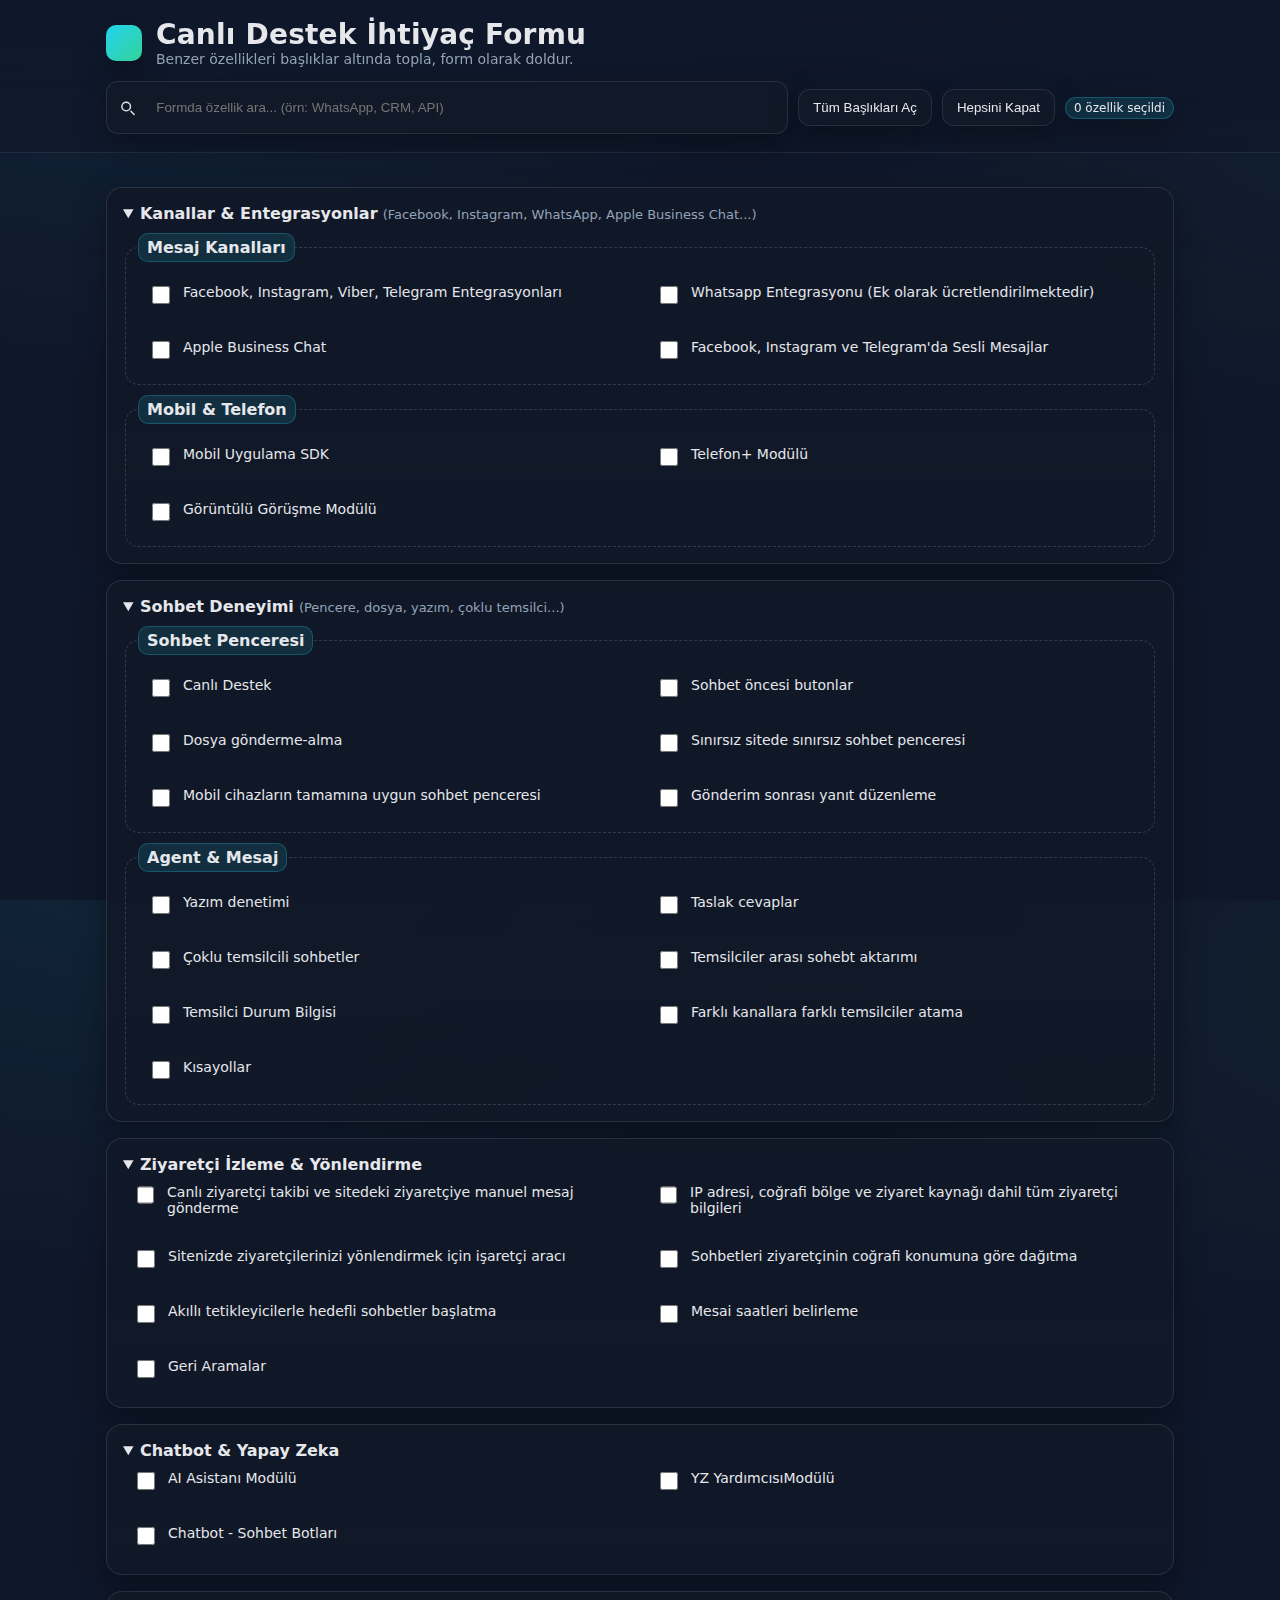
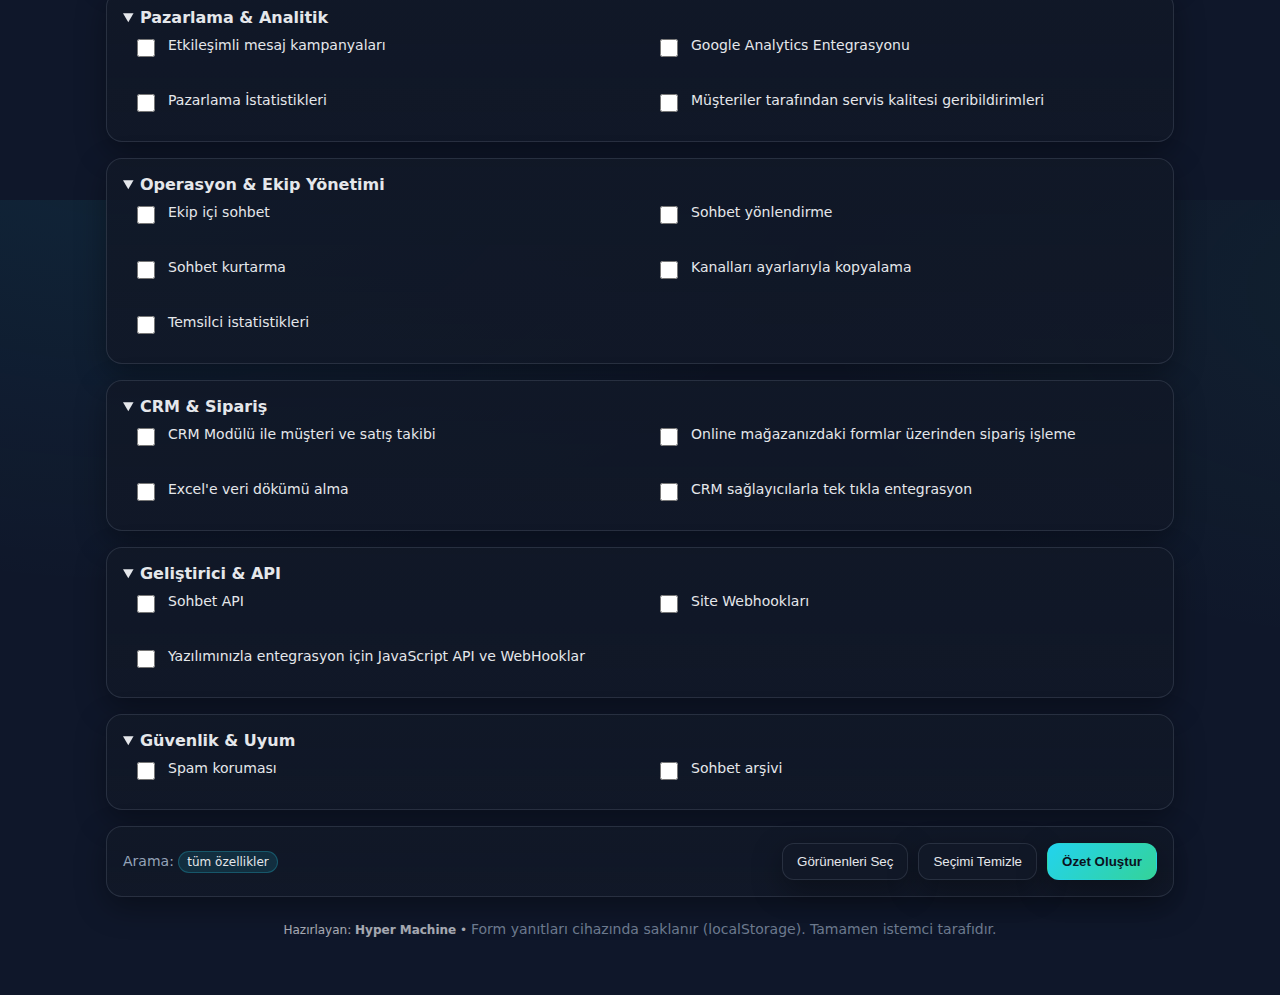
<file: index.html>
<!doctype html>
<html lang="tr">
<head>
  <meta charset="utf-8" />
  <meta name="viewport" content="width=device-width, initial-scale=1" />
  <title>Canlı Destek İhtiyaç Formu</title>
  <style>
    :root{
      --bg: #0f172a;         /* slate-900 */
      --card: #111827;       /* gray-900 */
      --muted: #94a3b8;      /* slate-400 */
      --text: #e5e7eb;       /* gray-200 */
      --primary: #22d3ee;    /* cyan-400 */
      --accent: #34d399;     /* emerald-400 */
      --danger: #f87171;     /* red-400 */
      --ring: rgba(34, 211, 238, .5);
      --shadow: 0 10px 30px rgba(0,0,0,.35);
      --radius: 16px;
    }
    *{box-sizing:border-box}
    html,body{height:100%}
    body{
      margin:0; font-family: ui-sans-serif, system-ui, -apple-system, Segoe UI, Roboto, Helvetica, Arial, "Apple Color Emoji","Segoe UI Emoji";
      background: radial-gradient(1200px 800px at 10% -10%, rgba(34,211,238,.08), transparent 60%),
                  radial-gradient(1000px 600px at 110% 10%, rgba(52,211,153,.05), transparent 60%), var(--bg);
      color:var(--text);
    }
    header{position: sticky; top:0; z-index:10; backdrop-filter: blur(8px);
      background: linear-gradient(180deg, rgba(15,23,42,.9), rgba(15,23,42,.65));
      border-bottom: 1px solid rgba(148,163,184,.15);}    
    .container{max-width:1100px; margin:0 auto; padding:18px 16px}
    .title{display:flex; gap:14px; align-items:center}
    .logo{width:36px; height:36px; border-radius:10px; background:linear-gradient(135deg, var(--primary), var(--accent)); box-shadow: var(--shadow)}
    h1{font-size: clamp(20px, 2.8vw, 28px); margin:0; letter-spacing:.2px}
    .muted{color:var(--muted); font-size:14px}

    form{margin-top:16px; display:grid; gap:16px}
    .card{background: linear-gradient(180deg, rgba(17,24,39,.9), rgba(17,24,39,.85)); border:1px solid rgba(148,163,184,.18); padding:16px; border-radius: var(--radius); box-shadow: var(--shadow)}
    .grid{display:grid; gap:12px}
    .grid.cols-2{grid-template-columns:1fr 1fr}
    .grid.cols-3{grid-template-columns:repeat(3,1fr)}
    @media (max-width: 860px){ .grid.cols-2, .grid.cols-3{grid-template-columns:1fr} }
    label{font-size:14px; color:var(--text)}
    input[type="text"], input[type="url"], input[type="number"], select, textarea{
      width:100%; padding:10px 12px; border-radius:12px; border:1px solid rgba(148,163,184,.18); background:var(--card); color:var(--text);
      outline:none; box-shadow: var(--shadow)
    }
    textarea{min-height:90px; resize:vertical}

    fieldset{border:1px dashed rgba(148,163,184,.25); border-radius:14px; padding:12px}
    legend{padding:4px 8px; border-radius:10px; background:rgba(34,211,238,.12); border:1px solid rgba(34,211,238,.25); font-weight:600}
    .option{display:flex; gap:10px; align-items:flex-start; padding:10px; border-radius:12px}
    .option:hover{background:rgba(148,163,184,.06)}
    .option input[type="checkbox"]{width:18px; height:18px; accent-color: var(--primary); margin-top:2px}

    .toolbar{display:flex; flex-wrap:wrap; gap:10px; align-items:center; margin-top:14px}
    .toolbar > *{border-radius: 12px; border:1px solid rgba(148,163,184,.18); background: var(--card); color:var(--text); box-shadow: var(--shadow)}
    .search{flex:1 1 260px; display:flex; align-items:center; gap:10px; padding:10px 12px}
    .search input{width:100%; padding:8px 10px; background:transparent; border:0; outline: none; color:var(--text)}

    .btn{display:inline-flex; align-items:center; gap:8px; padding:10px 14px; border-radius:12px; border:1px solid rgba(148,163,184,.18); background:var(--card); color:var(--text); cursor:pointer; box-shadow: var(--shadow); transition:.15s transform}
    .btn:hover{transform: translateY(-1px)}
    .btn.primary{border-color: transparent; background: linear-gradient(135deg, var(--primary), var(--accent)); color:#0b1220; font-weight:600}
    .btn.danger{border-color: rgba(248,113,113,.25)}
    .btn:disabled{opacity:.6; cursor:not-allowed}

    .summary{background: linear-gradient(180deg, rgba(17,24,39,.9), rgba(17,24,39,.86));
      border:1px solid rgba(148,163,184,.18); border-radius: var(--radius); box-shadow: var(--shadow); padding:16px}
    .summary h3{margin:0 0 10px}
    .summary pre{white-space:pre-wrap; word-wrap:break-word; background:#0b1220; border-radius:12px; padding:12px; border:1px solid rgba(148,163,184,.2)}

    .footer{opacity:.7; font-size:12px; text-align:center; margin:24px 0 40px}
    .pill{display:inline-block; padding:3px 8px; border-radius:999px; background:rgba(34,211,238,.12); border:1px solid rgba(34,211,238,.25); font-size:12px; color:var(--text)}
    .muted-row{color:var(--muted); font-size:13px}
  </style>
</head>
<body>
  <header>
    <div class="container">
      <div class="title">
        <div class="logo" aria-hidden="true"></div>
        <div>
          <h1>Canlı Destek İhtiyaç Formu</h1>
          <div class="muted">Benzer özellikleri başlıklar altında topla, form olarak doldur.</div>
        </div>
      </div>
      <div class="toolbar">
        <div class="search" role="search">
          <svg width="18" height="18" viewBox="0 0 24 24" fill="none" xmlns="http://www.w3.org/2000/svg" aria-hidden="true"><path d="M21 21l-4.35-4.35" stroke="currentColor" stroke-width="2" stroke-linecap="round"/><circle cx="10" cy="10" r="6" stroke="currentColor" stroke-width="2"/></svg>
          <input id="q" type="search" placeholder="Formda özellik ara... (örn: WhatsApp, CRM, API)" autocomplete="off" />
        </div>
        <button class="btn" id="expandAll">Tüm Başlıkları Aç</button>
        <button class="btn" id="collapseAll">Hepsini Kapat</button>
        <span class="pill" id="selStat">0 özellik seçildi</span>
      </div>
    </div>
  </header>

  <main class="container">

    <!-- Özellik Başlıkları (fieldset) -->
    <form id="featureForm">
      <details class="card" open>
        <summary><strong>Kanallar & Entegrasyonlar</strong> <span class="muted-row">(Facebook, Instagram, WhatsApp, Apple Business Chat...)</span></summary>
        <fieldset style="margin-top:10px">
          <legend>Mesaj Kanalları</legend>
          <div class="grid cols-2" id="grp-kanal"></div>
        </fieldset>
        <fieldset style="margin-top:10px">
          <legend>Mobil & Telefon</legend>
          <div class="grid cols-2" id="grp-mobil"></div>
        </fieldset>
      </details>

      <details class="card" open>
        <summary><strong>Sohbet Deneyimi</strong> <span class="muted-row">(Pencere, dosya, yazım, çoklu temsilci...)</span></summary>
        <fieldset style="margin-top:10px">
          <legend>Sohbet Penceresi</legend>
          <div class="grid cols-2" id="grp-pencere"></div>
        </fieldset>
        <fieldset style="margin-top:10px">
          <legend>Agent & Mesaj</legend>
          <div class="grid cols-2" id="grp-agent"></div>
        </fieldset>
      </details>

      <details class="card" open>
        <summary><strong>Ziyaretçi İzleme & Yönlendirme</strong></summary>
        <div class="grid cols-2" id="grp-ziyaret"></div>
      </details>

      <details class="card" open>
        <summary><strong>Chatbot & Yapay Zeka</strong></summary>
        <div class="grid cols-2" id="grp-ai"></div>
      </details>

      <details class="card" open>
        <summary><strong>Pazarlama & Analitik</strong></summary>
        <div class="grid cols-2" id="grp-marketing"></div>
      </details>

      <details class="card" open>
        <summary><strong>Operasyon & Ekip Yönetimi</strong></summary>
        <div class="grid cols-2" id="grp-operasyon"></div>
      </details>

      <details class="card" open>
        <summary><strong>CRM & Sipariş</strong></summary>
        <div class="grid cols-2" id="grp-crm"></div>
      </details>

      <details class="card" open>
        <summary><strong>Geliştirici & API</strong></summary>
        <div class="grid cols-2" id="grp-dev"></div>
      </details>

      <details class="card" open>
        <summary><strong>Güvenlik & Uyum</strong></summary>
        <div class="grid cols-2" id="grp-security"></div>
      </details>

      <div class="card" style="display:flex; gap:10px; flex-wrap:wrap; align-items:center; justify-content:space-between">
        <div class="muted">Arama: <span class="pill" id="filterStat">tüm özellikler</span></div>
        <div style="display:flex; gap:10px">
          <button type="button" class="btn" id="selectAll">Görünenleri Seç</button>
          <button type="button" class="btn" id="clearAll">Seçimi Temizle</button>
          <button type="button" class="btn primary" id="buildSummary">Özet Oluştur</button>
        </div>
      </div>
    </form>

    <section class="summary" id="summary" style="display:none">
      <h3>Teklif Özeti</h3>
      <pre id="summaryText"></pre>
      <div style="display:flex; gap:10px; flex-wrap:wrap">
        <button id="copyBtn" class="btn">Özeti Kopyala</button>
        <button id="jsonBtn" class="btn">JSON indir</button>
        <button id="csvBtn" class="btn">CSV indir</button>
        <button id="shareBtn" class="btn">Paylaşılabilir Bağlantı</button>
      </div>
    </section>

    <p class="footer">Hazırlayan: <strong>Hyper Machine</strong> • <span class="muted">Form yanıtları cihazında saklanır (localStorage). Tamamen istemci tarafıdır.</span></p>
  </main>

  <script>
    // ---- VERİ MODELİ (Gruplar) ----
    const GROUPS = {
      kanal: [
        "Facebook, Instagram, Viber, Telegram Entegrasyonları",
        "Whatsapp Entegrasyonu (Ek olarak ücretlendirilmektedir)",
        "Apple Business Chat",
        "Facebook, Instagram ve Telegram'da Sesli Mesajlar"
      ],
      mobil: [
        "Mobil Uygulama SDK",
        "Telefon+ Modülü",
        "Görüntülü Görüşme Modülü"
      ],
      pencere: [
        "Canlı Destek",
        "Sohbet öncesi butonlar",
        "Dosya gönderme-alma",
        "Sınırsız sitede sınırsız sohbet penceresi",
        "Mobil cihazların tamamına uygun sohbet penceresi",
        "Gönderim sonrası yanıt düzenleme"
      ],
      agent: [
        "Yazım denetimi",
        "Taslak cevaplar",
        "Çoklu temsilcili sohbetler",
        "Temsilciler arası sohebt aktarımı",
        "Temsilci Durum Bilgisi",
        "Farklı kanallara farklı temsilciler atama",
        "Kısayollar"
      ],
      ziyaret: [
        "Canlı ziyaretçi takibi ve sitedeki ziyaretçiye manuel mesaj gönderme",
        "IP adresi, coğrafi bölge ve ziyaret kaynağı dahil tüm ziyaretçi bilgileri",
        "Sitenizde ziyaretçilerinizi yönlendirmek için işaretçi aracı",
        "Sohbetleri ziyaretçinin coğrafi konumuna göre dağıtma",
        "Akıllı tetikleyicilerle hedefli sohbetler başlatma",
        "Mesai saatleri belirleme",
        "Geri Aramalar"
      ],
      ai: [
        "AI Asistanı Modülü",
        "YZ YardımcısıModülü",
        "Chatbot - Sohbet Botları"
      ],
      marketing: [
        "Etkileşimli mesaj kampanyaları",
        "Google Analytics Entegrasyonu",
        "Pazarlama İstatistikleri",
        "Müşteriler tarafından servis kalitesi geribildirimleri"
      ],
      operasyon: [
        "Ekip içi sohbet",
        "Sohbet yönlendirme",
        "Sohbet kurtarma",
        "Kanalları ayarlarıyla kopyalama",
        "Temsilci istatistikleri"
      ],
      crm: [
        "CRM Modülü ile müşteri ve satış takibi",
        "Online mağazanızdaki formlar üzerinden sipariş işleme",
        "Excel'e veri dökümü alma",
        "CRM sağlayıcılarla tek tıkla entegrasyon"
      ],
      dev: [
        "Sohbet API",
        "Site Webhookları",
        "Yazılımınızla entegrasyon için JavaScript API ve WebHooklar"
      ],
      security: [
        "Spam koruması",
        "Sohbet arşivi"
      ]
    };

    const ALL_FEATURES = Object.values(GROUPS).flat();

    const STORAGE_KEY = 'canli_destek_form_v2';

    const $ = (sel, el=document) => el.querySelector(sel);
    const $$ = (sel, el=document) => Array.from(el.querySelectorAll(sel));

    const state = {
      query: '',
      selected: new Set(),
      fields: {company:'', website:'', industry:'', agentCount:'', email:'', notes:''}
    };

    function hydrate(){
      const saved = localStorage.getItem(STORAGE_KEY);
      if(!saved) return;
      try{
        const data = JSON.parse(saved);
        if(Array.isArray(data.selected)) data.selected.forEach(f => state.selected.add(f));
        if(data.fields) state.fields = {...state.fields, ...data.fields};
      }catch(e){}
    }
    function persist(){
      localStorage.setItem(STORAGE_KEY, JSON.stringify({selected:[...state.selected], fields: state.fields}));
    }

    function bindCompanyFields(){
      const ids = ['company','website','industry','agentCount','email','notes'];
      ids.forEach(id => {
        const el = document.getElementById(id);
        if(!el) return;
        if(state.fields[id]) el.value = state.fields[id];
        el.addEventListener('input', (e)=>{ state.fields[id] = e.target.value; persist(); });
      });
    }

    function makeOption(label){
      const wrap = document.createElement('label');
      wrap.className = 'option';
      const cb = document.createElement('input');
      cb.type = 'checkbox';
      cb.checked = state.selected.has(label);
      cb.addEventListener('change', ()=> toggle(label));
      const span = document.createElement('span'); span.textContent = label;
      wrap.appendChild(cb); wrap.appendChild(span);
      return wrap;
    }

    function renderGroups(){
      // Clear containers
      Object.keys(GROUPS).forEach(key => { const c = document.getElementById('grp-'+key); if(c) c.innerHTML=''; });
      // Filter
      const q = state.query.trim().toLowerCase();
      $('#filterStat').textContent = q? `"${q}" ile filtrelendi` : 'tüm özellikler';
      const matcher = (s)=> s.toLowerCase().includes(q);

      // Render each group
      for(const [key, items] of Object.entries(GROUPS)){
        const container = document.getElementById('grp-'+key);
        if(!container) continue;
        items.filter(matcher).forEach(item => container.appendChild(makeOption(item)));
      }

      updateSelStat();
    }

    function toggle(label){
      if(state.selected.has(label)) state.selected.delete(label); else state.selected.add(label);
      persist(); updateSelStat();
    }

    function updateSelStat(){ $('#selStat').textContent = `${state.selected.size} özellik seçildi`; }

    function selectAllVisible(){
      const q = state.query.trim().toLowerCase();
      const matcher = (s)=> s.toLowerCase().includes(q);
      Object.values(GROUPS).flat().filter(matcher).forEach(i=> state.selected.add(i));
      persist(); renderGroups();
    }
    function clearAll(){ state.selected.clear(); persist(); renderGroups(); }

    function expandAll(){ $$('details').forEach(d=> d.open = true); }
    function collapseAll(){ $$('details').forEach(d=> d.open = false); }

    function buildSummary(){
      const payload = {
        company: state.fields.company || null,
        website: state.fields.website || null,
        industry: state.fields.industry || null,
        agentCount: state.fields.agentCount || null,
        email: state.fields.email || null,
        notes: state.fields.notes || null,
        selectedByGroup: {},
        selectedCount: state.selected.size,
        exportedAt: new Date().toISOString()
      };
      for(const [key, items] of Object.entries(GROUPS)){
        const chosen = items.filter(i=> state.selected.has(i));
        if(chosen.length) payload.selectedByGroup[key] = chosen;
      }
      const pretty = JSON.stringify(payload, null, 2);
      $('#summaryText').textContent = pretty;
      $('#summary').style.display = 'block';
      return payload;
    }

    function download(filename, content){
      const a = document.createElement('a');
      a.href = URL.createObjectURL(new Blob([content], {type: 'text/plain'}));
      a.download = filename; a.click();
      setTimeout(() => URL.revokeObjectURL(a.href), 500);
    }

    function exportJSON(){
      const payload = buildSummary();
      if(!payload.selectedCount){ alert('Seçim yok.'); return; }
      download('canli-destek-form.json', JSON.stringify(payload, null, 2));
    }
    function exportCSV(){
      const rows = ['Grup,Özellik'];
      for(const [key, items] of Object.entries(GROUPS)){
        items.filter(i=> state.selected.has(i)).forEach(i=> rows.push(`${key},"${i.replace(/"/g,'\"')}"`));
      }
      if(rows.length===1){ alert('Seçim yok.'); return; }
      download('canli-destek-ozellikler.csv', rows.join('\n'));
    }
    function copySummary(){
      const text = $('#summaryText').textContent;
      if(!text){ alert('Önce özet oluştur.'); return; }
      navigator.clipboard.writeText(text).then(()=> toast('Özet panoya kopyalandı.'))
    }

    function shareLink(){
      if(!state.selected.size){ alert('Paylaşılabilir bağlantı için en az bir seçim yap.'); return; }
      const u = new URL(location.href);
      u.searchParams.set('select', encodeURIComponent(JSON.stringify([...state.selected])));
      navigator.clipboard.writeText(u.toString()).then(()=> toast('Bağlantı panoya kopyalandı.'));
      history.replaceState({}, '', u);
    }

    function toast(msg){
      const t = document.createElement('div');
      t.textContent = msg;
      t.style.position='fixed'; t.style.bottom='20px'; t.style.left='50%'; t.style.transform='translateX(-50%)';
      t.style.background='linear-gradient(135deg, var(--primary), var(--accent))'; t.style.color='#0b1220';
      t.style.padding='10px 14px'; t.style.borderRadius='12px'; t.style.boxShadow= 'var(--shadow)'; t.style.zIndex=1000; t.style.fontWeight='600';
      document.body.appendChild(t);
      setTimeout(()=> t.remove(), 1500);
    }

    // Events
    document.getElementById('q').addEventListener('input', (e)=>{ state.query = e.target.value; renderGroups(); });
    document.getElementById('selectAll').addEventListener('click', selectAllVisible);
    document.getElementById('clearAll').addEventListener('click', clearAll);
    document.getElementById('expandAll').addEventListener('click', expandAll);
    document.getElementById('collapseAll').addEventListener('click', collapseAll);
    document.getElementById('buildSummary').addEventListener('click', buildSummary);
    document.getElementById('jsonBtn').addEventListener('click', exportJSON);
    document.getElementById('csvBtn').addEventListener('click', exportCSV);
    document.getElementById('copyBtn').addEventListener('click', copySummary);
    document.getElementById('shareBtn').addEventListener('click', shareLink);

    // Init
    hydrate();
    bindCompanyFields();
    renderGroups();
  </script>
</body>
</html>
</file>
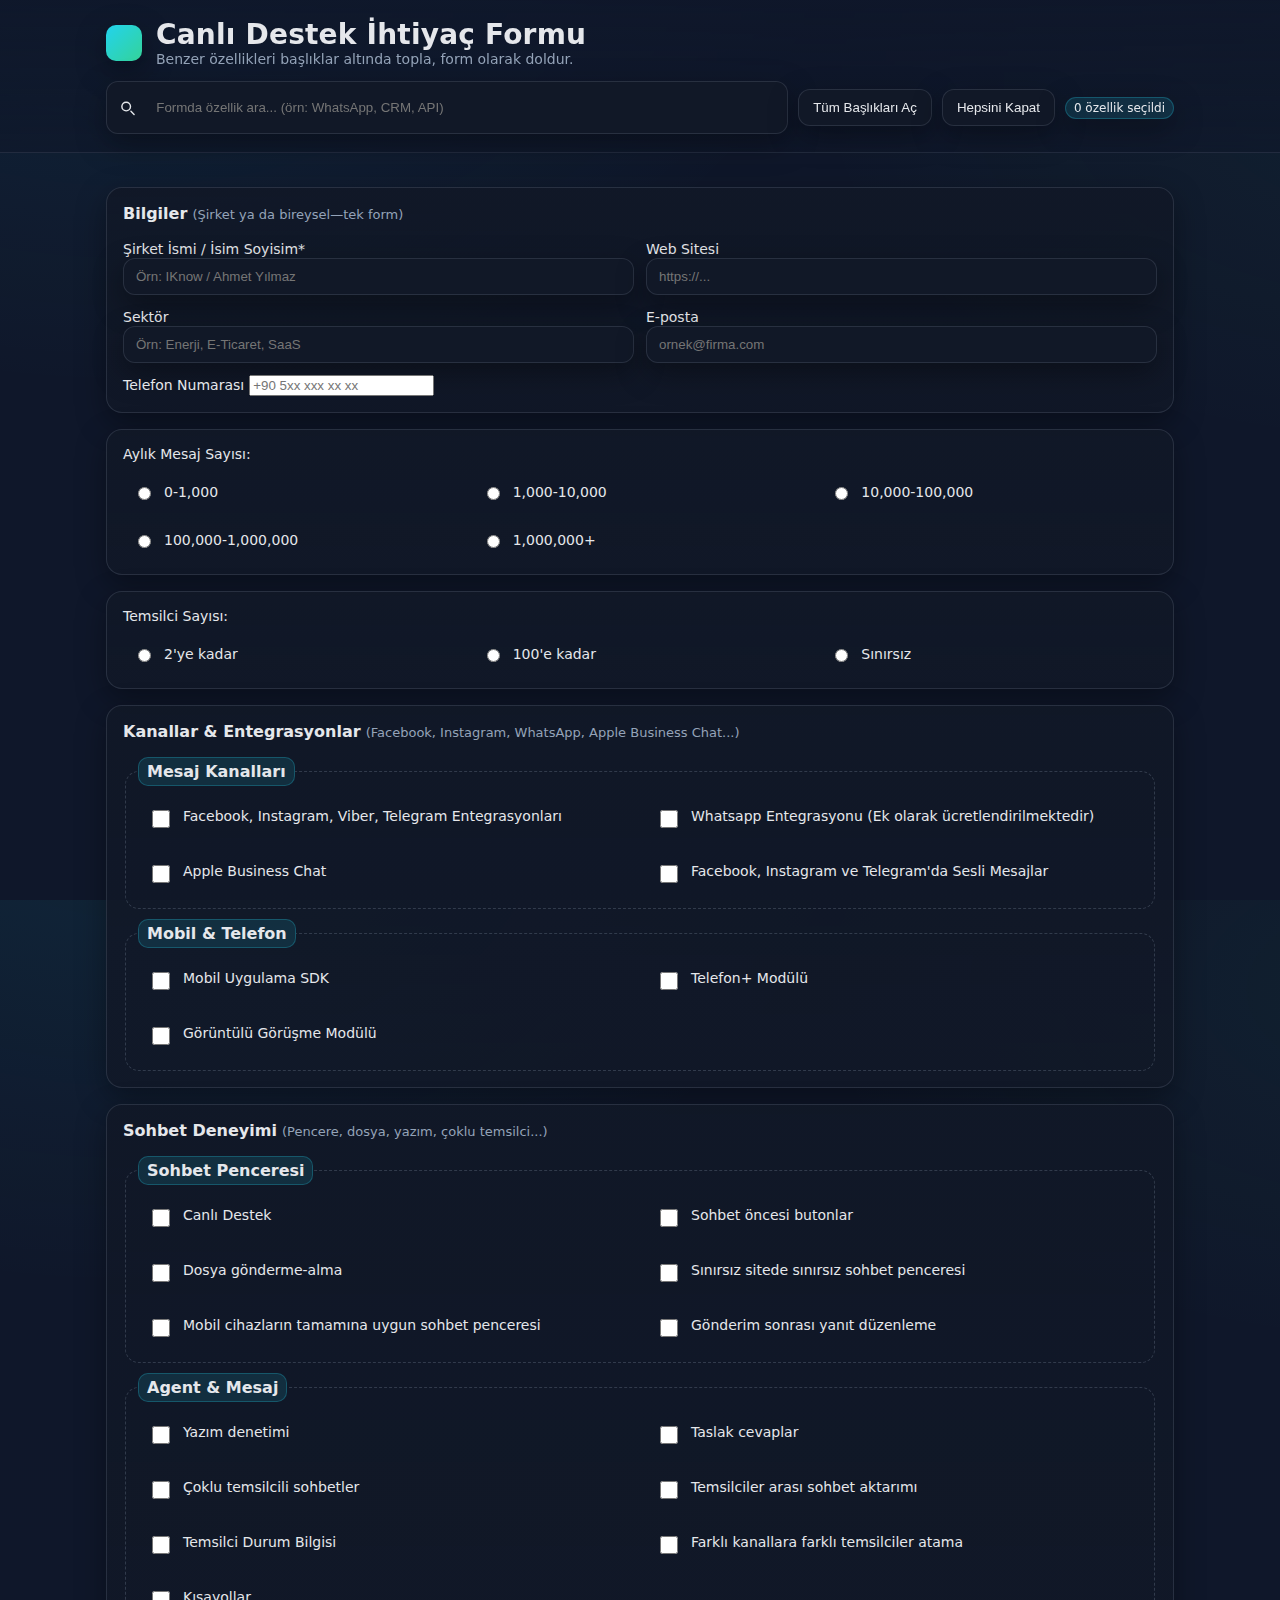
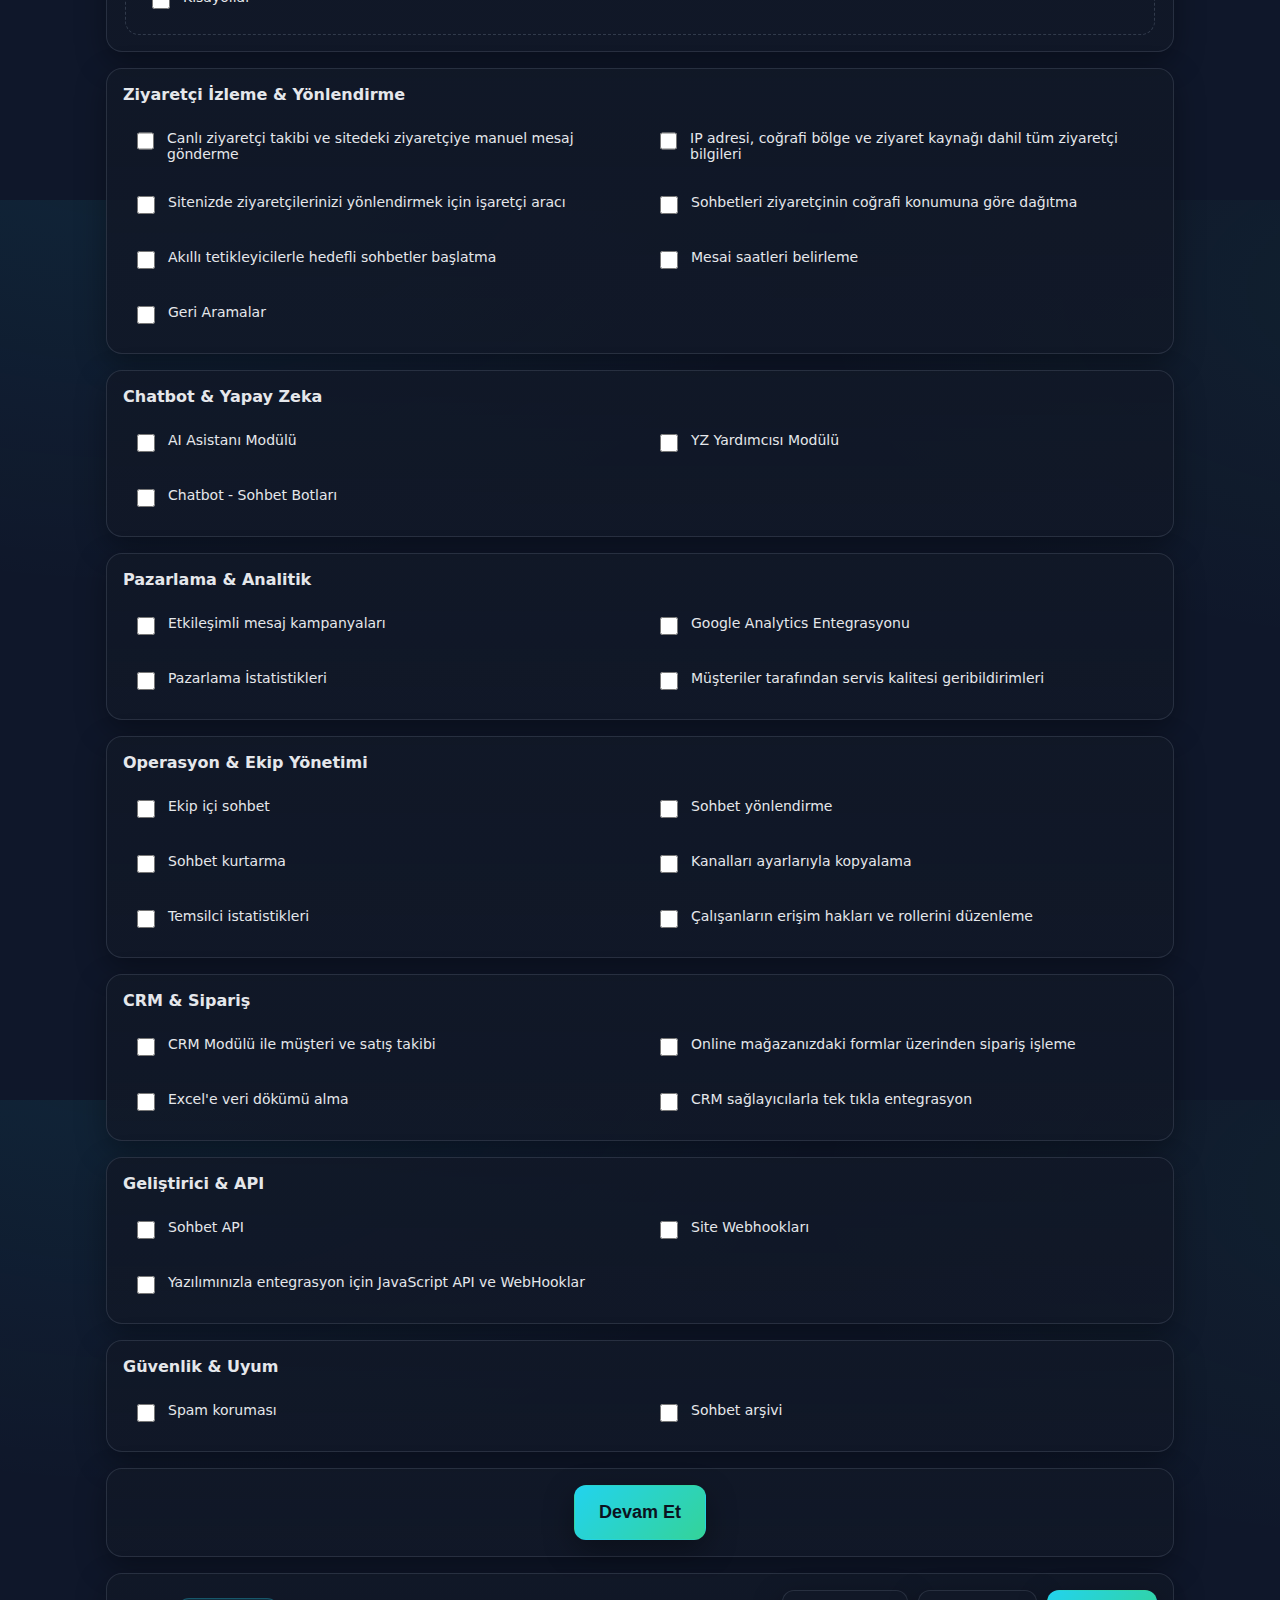
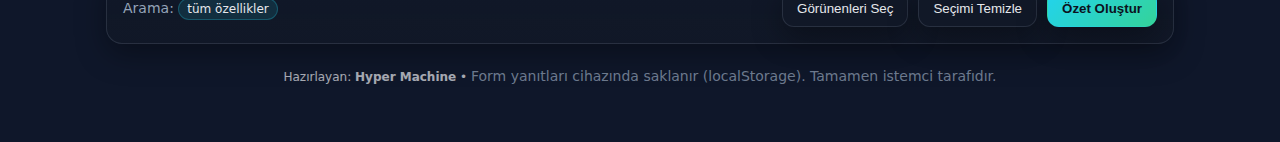
<file: app/templates/index.html>
<!doctype html>
<html lang="tr">
<head>
  <meta charset="utf-8" />
  <meta name="viewport" content="width=device-width, initial-scale=1" />
  <title>Canlı Destek İhtiyaç Formu</title>
  <link rel="stylesheet" href="../static/style.css" />
</head>
<body>
  <header>
    <div class="container">
      <div class="title">
        <div class="logo" aria-hidden="true"></div>
        <div>
          <h1>Canlı Destek İhtiyaç Formu</h1>
          <div class="muted">Benzer özellikleri başlıklar altında topla, form olarak doldur.</div>
        </div>
      </div>
      <div class="toolbar">
        <div class="search" role="search">
          <svg width="18" height="18" viewBox="0 0 24 24" fill="none" xmlns="http://www.w3.org/2000/svg" aria-hidden="true"><path d="M21 21l-4.35-4.35" stroke="currentColor" stroke-width="2" stroke-linecap="round"/><circle cx="10" cy="10" r="6" stroke="currentColor" stroke-width="2"/></svg>
          <input id="q" type="search" placeholder="Formda özellik ara... (örn: WhatsApp, CRM, API)" autocomplete="off" />
        </div>
        <button class="btn" id="expandAll">Tüm Başlıkları Aç</button>
        <button class="btn" id="collapseAll">Hepsini Kapat</button>
        <span class="pill" id="selStat">0 özellik seçildi</span>
      </div>
    </div>
  </header>

  <main class="container">

    <!-- Bilgi Formu (Kullanıcı/Şirket) -->
    <form id="featureForm" action="/api/needs" method="post" novalidate>
      <input type="hidden" name="csrf_token" id="csrf_token" value="" />

      <details class="card" open>
        <summary><strong>Bilgiler</strong> <span class="muted-row">(Şirket ya da bireysel—tek form)</span></summary>
        <div class="grid cols-2">
          <div>
            <label for="company">Şirket İsmi / İsim Soyisim*</label>
            <input id="company" name="company" type="text" placeholder="Örn: IKnow / Ahmet Yılmaz" required autocomplete="organization" />
          </div>
          <div>
            <label for="website">Web Sitesi</label>
            <input id="website" name="website" type="url" placeholder="https://..." autocomplete="url" />
          </div>
          <div>
            <label for="industry">Sektör</label>
            <input id="industry" name="industry" type="text" placeholder="Örn: Enerji, E-Ticaret, SaaS" />
          </div>
          <div>
            <label for="email">E-posta</label>
            <input id="email" name="email" type="email" placeholder="ornek@firma.com" autocomplete="email" />
          </div>
          <div>
            <label for="phone">Telefon Numarası</label>
            <input id="phone" name="phone" type="tel" placeholder="+90 5xx xxx xx xx" autocomplete="tel" />
          </div>
        </div>
      </details>

      <div class="card">
        <label style="margin-bottom:12px; display:block">Aylık Mesaj Sayısı:</label>
        <div class="grid cols-3" id="monthlyMessages">
          <label class="option">
            <input type="radio" name="monthlyMessages" value="0-1000">
            <span>0-1,000</span>
          </label>
          <label class="option">
            <input type="radio" name="monthlyMessages" value="1000-10000">
            <span>1,000-10,000</span>
          </label>
          <label class="option">
            <input type="radio" name="monthlyMessages" value="10k-100k">
            <span>10,000-100,000</span>
          </label>
          <label class="option">
            <input type="radio" name="monthlyMessages" value="100k-1m">
            <span>100,000-1,000,000</span>
          </label>
          <label class="option">
            <input type="radio" name="monthlyMessages" value="1m+">
            <span>1,000,000+</span>
          </label>
        </div>
      </div>
      
      <div class="card">
        <label style="margin-bottom:12px; display:block">Temsilci Sayısı:</label>
        <div class="grid cols-3" id="temsilciCount">
          <label class="option">
            <input type="radio" name="temsilciCount" value="up-to-2">
            <span>2'ye kadar</span>
          </label>
          <label class="option">
            <input type="radio" name="temsilciCount" value="up-to-100">
            <span>100'e kadar</span>
          </label>
          <label class="option">
            <input type="radio" name="temsilciCount" value="limitless">
            <span>Sınırsız</span>
          </label>
        </div>
      </div>

      <details class="card" open>
        <summary><strong>Kanallar & Entegrasyonlar</strong> <span class="muted-row">(Facebook, Instagram, WhatsApp, Apple Business Chat...)</span></summary>
        <fieldset style="margin-top:10px">
          <legend>Mesaj Kanalları</legend>
          <!-- JS ile doldurulacak: her checkbox name="features[]" value="slug" -->
          <div class="grid cols-2" id="grp-kanal"></div>
        </fieldset>
        <fieldset style="margin-top:10px">
          <legend>Mobil & Telefon</legend>
          <div class="grid cols-2" id="grp-mobil"></div>
        </fieldset>
      </details>

      <details class="card" open>
        <summary><strong>Sohbet Deneyimi</strong> <span class="muted-row">(Pencere, dosya, yazım, çoklu temsilci...)</span></summary>
        <fieldset style="margin-top:10px">
          <legend>Sohbet Penceresi</legend>
          <div class="grid cols-2" id="grp-pencere"></div>
        </fieldset>
        <fieldset style="margin-top:10px">
          <legend>Agent & Mesaj</legend>
          <div class="grid cols-2" id="grp-agent"></div>
        </fieldset>
      </details>

      <details class="card" open>
        <summary><strong>Ziyaretçi İzleme & Yönlendirme</strong></summary>
        <div class="grid cols-2" id="grp-ziyaret"></div>
      </details>

      <details class="card" open>
        <summary><strong>Chatbot & Yapay Zeka</strong></summary>
        <div class="grid cols-2" id="grp-ai"></div>
      </details>

      <details class="card" open>
        <summary><strong>Pazarlama & Analitik</strong></summary>
        <div class="grid cols-2" id="grp-marketing"></div>
      </details>

      <details class="card" open>
        <summary><strong>Operasyon & Ekip Yönetimi</strong></summary>
        <div class="grid cols-2" id="grp-operasyon"></div>
      </details>

      <details class="card" open>
        <summary><strong>CRM & Sipariş</strong></summary>
        <div class="grid cols-2" id="grp-crm"></div>
      </details>

      <details class="card" open>
        <summary><strong>Geliştirici & API</strong></summary>
        <div class="grid cols-2" id="grp-dev"></div>
      </details>

      <details class="card" open>
        <summary><strong>Güvenlik & Uyum</strong></summary>
        <div class="grid cols-2" id="grp-security"></div>
      </details>
            
      <div class="card" style="text-align:center">
        <button type="button" class="btn primary" id="devamEt" style="padding:16px 24px; font-size:18px; font-weight:600;">Devam Et</button>
      </div>

      <div class="card" style="display:flex; gap:10px; flex-wrap:wrap; align-items:center; justify-content:space-between">
        <div class="muted">Arama: <span class="pill" id="filterStat">tüm özellikler</span></div>
        <div style="display:flex; gap:10px">
          <button type="button" class="btn" id="selectAll">Görünenleri Seç</button>
          <button type="button" class="btn" id="clearAll">Seçimi Temizle</button>
          <button type="button" class="btn primary" id="buildSummary">Özet Oluştur</button>
        </div>
      </div>

    </form>

    <section class="summary" id="summary" style="display:none">
      <h3>Teklif Özeti</h3>
      <pre id="summaryText"></pre>
      <div style="display:flex; gap:10px; flex-wrap:wrap">
        <button id="copyBtn" class="btn">Özeti Kopyala</button>
        <button id="jsonBtn" class="btn">JSON indir</button>
        <button id="csvBtn" class="btn">CSV indir</button>
        <button id="shareBtn" class="btn">Paylaşılabilir Bağlantı</button>
      </div>
    </section>

    <p class="footer">Hazırlayan: <strong>Hyper Machine</strong> • <span class="muted">Form yanıtları cihazında saklanır (localStorage). Tamamen istemci tarafıdır.</span></p>
  </main>

  <script src="../static/script.js"></script>
</body>
</html>
</file>
<file: app/static/style.css>
:root{
    --bg: #0f172a;         /* slate-900 */
    --card: #111827;       /* gray-900 */
    --muted: #94a3b8;      /* slate-400 */
    --text: #e5e7eb;       /* gray-200 */
    --primary: #22d3ee;    /* cyan-400 */
    --accent: #34d399;     /* emerald-400 */
    --danger: #f87171;     /* red-400 */
    --ring: rgba(34, 211, 238, .5);
    --shadow: 0 10px 30px rgba(0,0,0,.35);
    --radius: 16px;
  }
  *{box-sizing:border-box}
  html,body{height:100%}
  body{
    margin:0; font-family: ui-sans-serif, system-ui, -apple-system, Segoe UI, Roboto, Helvetica, Arial, "Apple Color Emoji","Segoe UI Emoji";
    background: radial-gradient(1200px 800px at 10% -10%, rgba(34,211,238,.08), transparent 60%),
                radial-gradient(1000px 600px at 110% 10%, rgba(52,211,153,.05), transparent 60%), var(--bg);
    color:var(--text);
  }
  header{position: sticky; top:0; z-index:10; backdrop-filter: blur(8px);
    background: linear-gradient(180deg, rgba(15,23,42,.9), rgba(15,23,42,.65));
    border-bottom: 1px solid rgba(148,163,184,.15);}    
  .container{max-width:1100px; margin:0 auto; padding:18px 16px}
  .title{display:flex; gap:14px; align-items:center}
  .logo{width:36px; height:36px; border-radius:10px; background:linear-gradient(135deg, var(--primary), var(--accent)); box-shadow: var(--shadow)}
  h1{font-size: clamp(20px, 2.8vw, 28px); margin:0; letter-spacing:.2px}
  .muted{color:var(--muted); font-size:14px}
  
  form{margin-top:16px; display:grid; gap:16px}
  .card{background: linear-gradient(180deg, rgba(17,24,39,.9), rgba(17,24,39,.85)); border:1px solid rgba(148,163,184,.18); padding:16px; border-radius: var(--radius); box-shadow: var(--shadow)}
  .card summary{margin-bottom:16px; display:block}
  .grid{display:grid; gap:12px}
  .grid.cols-2{grid-template-columns:1fr 1fr}
  .grid.cols-3{grid-template-columns:repeat(3,1fr)}
  @media (max-width: 860px){ .grid.cols-2, .grid.cols-3{grid-template-columns:1fr} }
  label{font-size:14px; color:var(--text)}
  input[type="text"], input[type="url"], input[type="number"], input[type="email"], select, textarea{
    width:100%; padding:10px 12px; border-radius:12px; border:1px solid rgba(148,163,184,.18); background:var(--card); color:var(--text);
    outline:none; box-shadow: var(--shadow)
  }
  textarea{min-height:90px; resize:vertical}
  
  fieldset{border:1px dashed rgba(148,163,184,.25); border-radius:14px; padding:12px}
  legend{padding:4px 8px; border-radius:10px; background:rgba(34,211,238,.12); border:1px solid rgba(34,211,238,.25); font-weight:600}
  .option{display:flex; gap:10px; align-items:flex-start; padding:10px; border-radius:12px}
  .option:hover{background:rgba(148,163,184,.06)}
  .option input[type="checkbox"]{width:18px; height:18px; accent-color: var(--primary); margin-top:2px}
  
  .toolbar{display:flex; flex-wrap:wrap; gap:10px; align-items:center; margin-top:14px}
  .toolbar > *{border-radius: 12px; border:1px solid rgba(148,163,184,.18); background: var(--card); color:var(--text); box-shadow: var(--shadow)}
  .search{flex:1 1 260px; display:flex; align-items:center; gap:10px; padding:10px 12px}
  .search input{width:100%; padding:8px 10px; background:transparent; border:0; outline: none; color:var(--text)}
  
  .btn{display:inline-flex; align-items:center; gap:8px; padding:10px 14px; border-radius:12px; border:1px solid rgba(148,163,184,.18); background:var(--card); color:var(--text); cursor:pointer; box-shadow: var(--shadow); transition:.15s transform}
  .btn:hover{transform: translateY(-1px)}
  .btn.primary{border-color: transparent; background: linear-gradient(135deg, var(--primary), var(--accent)); color:#0b1220; font-weight:600}
  .btn.danger{border-color: rgba(248,113,113,.25)}
  .btn:disabled{opacity:.6; cursor:not-allowed}
  
  .summary{background: linear-gradient(180deg, rgba(17,24,39,.9), rgba(17,24,39,.86));
    border:1px solid rgba(148,163,184,.18); border-radius: var(--radius); box-shadow: var(--shadow); padding:16px}
  .summary h3{margin:0 0 10px}
  .summary pre{white-space:pre-wrap; word-wrap:break-word; background:#0b1220; border-radius:12px; padding:12px; border:1px solid rgba(148,163,184,.2)}
  
  .footer{opacity:.7; font-size:12px; text-align:center; margin:24px 0 40px}
  .pill{display:inline-block; padding:3px 8px; border-radius:999px; background:rgba(34,211,238,.12); border:1px solid rgba(34,211,238,.25); font-size:12px; color:var(--text)}
  .muted-row{color:var(--muted); font-size:13px}
</file>
